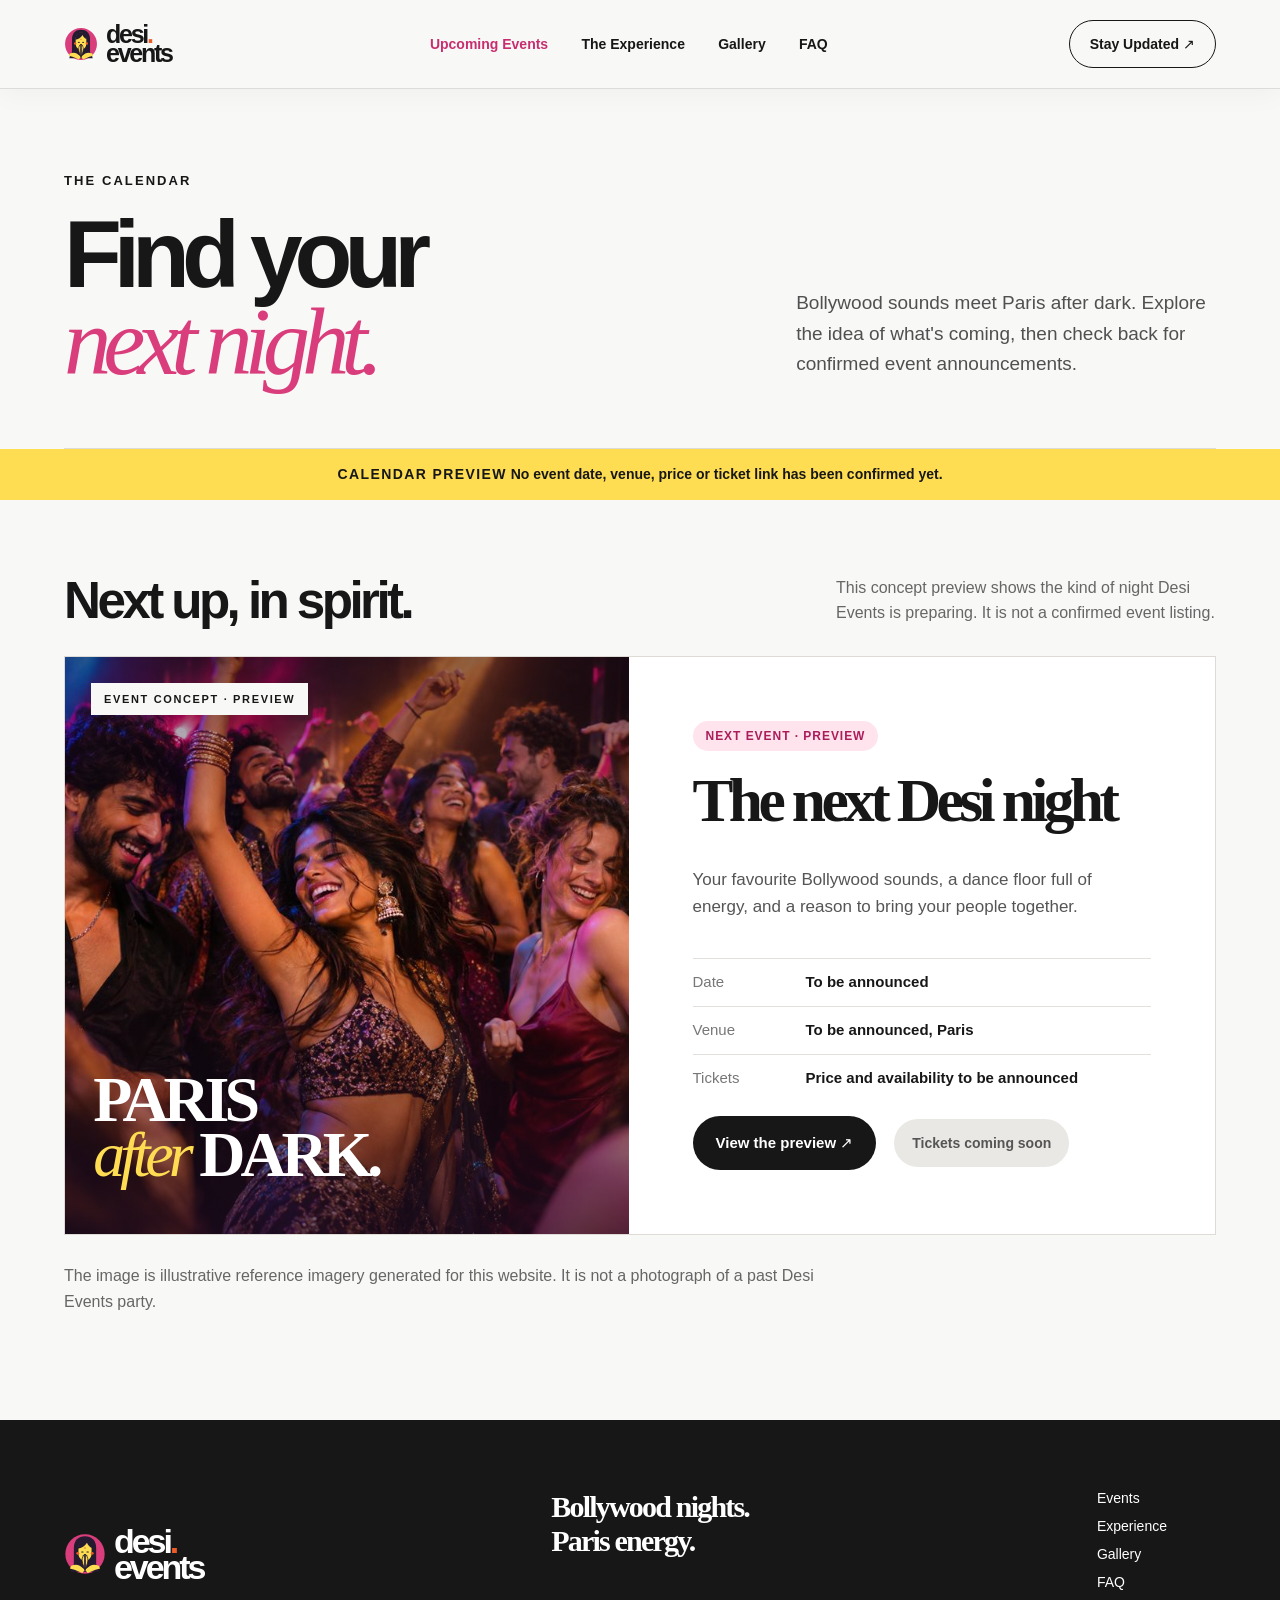
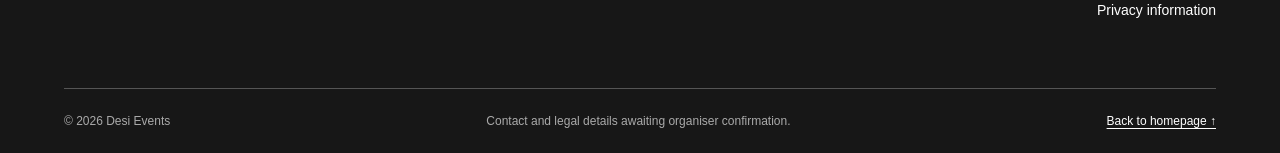
<file: events/index.html>
<!doctype html>
<html lang="en">
<head>
  <meta charset="UTF-8">
  <meta name="viewport" content="width=device-width, initial-scale=1">
  <meta name="description" content="Explore upcoming Desi Events Bollywood party previews in Paris. Confirmed dates and tickets will appear here.">
  <title>Events | Desi Events Paris</title>
  <link rel="icon" type="image/svg+xml" href="../public/images/desi-events-mark.svg">
  <link rel="stylesheet" href="../src/style.css">
  <link rel="stylesheet" href="../src/inner-pages.css">
  <script src="../src/inner-pages.js" defer></script>
</head>
<body class="inner-page">
  <a class="skip" href="#main">Skip to content</a>
  <header class="site-header"><div class="header-inner">
    <a class="logo" href="../"><img class="logo-mark" src="../public/images/desi-events-mark.svg" alt="" width="34" height="34"><span>desi<span class="logo-dot">.</span><br>events</span></a>
    <nav class="desktop-nav" aria-label="Main navigation"><a href="./" aria-current="page">Upcoming Events</a><a href="../#experience">The Experience</a><a href="../#gallery">Gallery</a><a href="../#faq">FAQ</a></nav>
    <a class="header-cta" href="../#updates">Stay Updated ↗</a>
    <button class="menu-toggle" id="menu" type="button" aria-label="Open menu" aria-expanded="false" aria-controls="mobile-nav">☰</button>
  </div><nav class="mobile-nav" id="mobile-nav" aria-label="Mobile navigation" hidden><a href="./" aria-current="page">Upcoming Events</a><a href="../#experience">The Experience</a><a href="../#gallery">Gallery</a><a href="../#faq">FAQ</a><a href="../#updates">Stay Updated</a></nav></header>
  <main id="main">
    <div class="page-shell"><section class="page-intro" aria-labelledby="events-title"><div><span class="eyebrow">The calendar</span><h1 id="events-title">Find your<br><em>next night.</em></h1></div><p>Bollywood sounds meet Paris after dark. Explore the idea of what's coming, then check back for confirmed event announcements.</p></section></div>
    <div class="preview-banner"><div class="page-shell"><strong>CALENDAR PREVIEW</strong> No event date, venue, price or ticket link has been confirmed yet.</div></div>
    <div class="page-shell"><section class="page-section" aria-labelledby="next-heading"><div class="page-section-title"><h2 id="next-heading">Next up, in spirit.</h2><p>This concept preview shows the kind of night Desi Events is preparing. It is not a confirmed event listing.</p></div>
      <article class="editorial-event"><div class="event-visual"><img src="../public/images/nightlife-reference.jpg" alt="Illustrative reference image of friends dancing in a nightclub" width="720" height="900"><span class="poster-label">EVENT CONCEPT · PREVIEW</span><div class="poster-words">PARIS<br><i>after</i> DARK.</div></div><div class="event-copy"><span class="tag">Next event · preview</span><h3>The next Desi night</h3><p>Your favourite Bollywood sounds, a dance floor full of energy, and a reason to bring your people together.</p><dl class="facts"><div><dt>Date</dt><dd>To be announced</dd></div><div><dt>Venue</dt><dd>To be announced, Paris</dd></div><div><dt>Tickets</dt><dd>Price and availability to be announced</dd></div></dl><div class="event-actions"><a class="button button-dark" href="next/">View the preview ↗</a><span class="preview-pill">Tickets coming soon</span></div></div></article>
      <p class="page-note">The image is illustrative reference imagery generated for this website. It is not a photograph of a past Desi Events party.</p>
    </section></div>
  </main>
  <footer class="inner-footer"><div class="footer-top"><a class="logo footer-logo" href="../"><img class="logo-mark" src="../public/images/desi-events-mark.svg" alt="" width="42" height="42"><span>desi<span class="logo-dot">.</span><br>events</span></a><p>Bollywood nights.<br>Paris energy.</p><nav aria-label="Footer navigation"><a href="./">Events</a><a href="../#experience">Experience</a><a href="../#gallery">Gallery</a><a href="../#faq">FAQ</a><a href="../privacy/">Privacy information</a></nav></div><div class="footer-bottom"><span>© 2026 Desi Events</span><span>Contact and legal details awaiting organiser confirmation.</span><a href="../">Back to homepage ↑</a></div></footer>
</body>
</html>
</file>
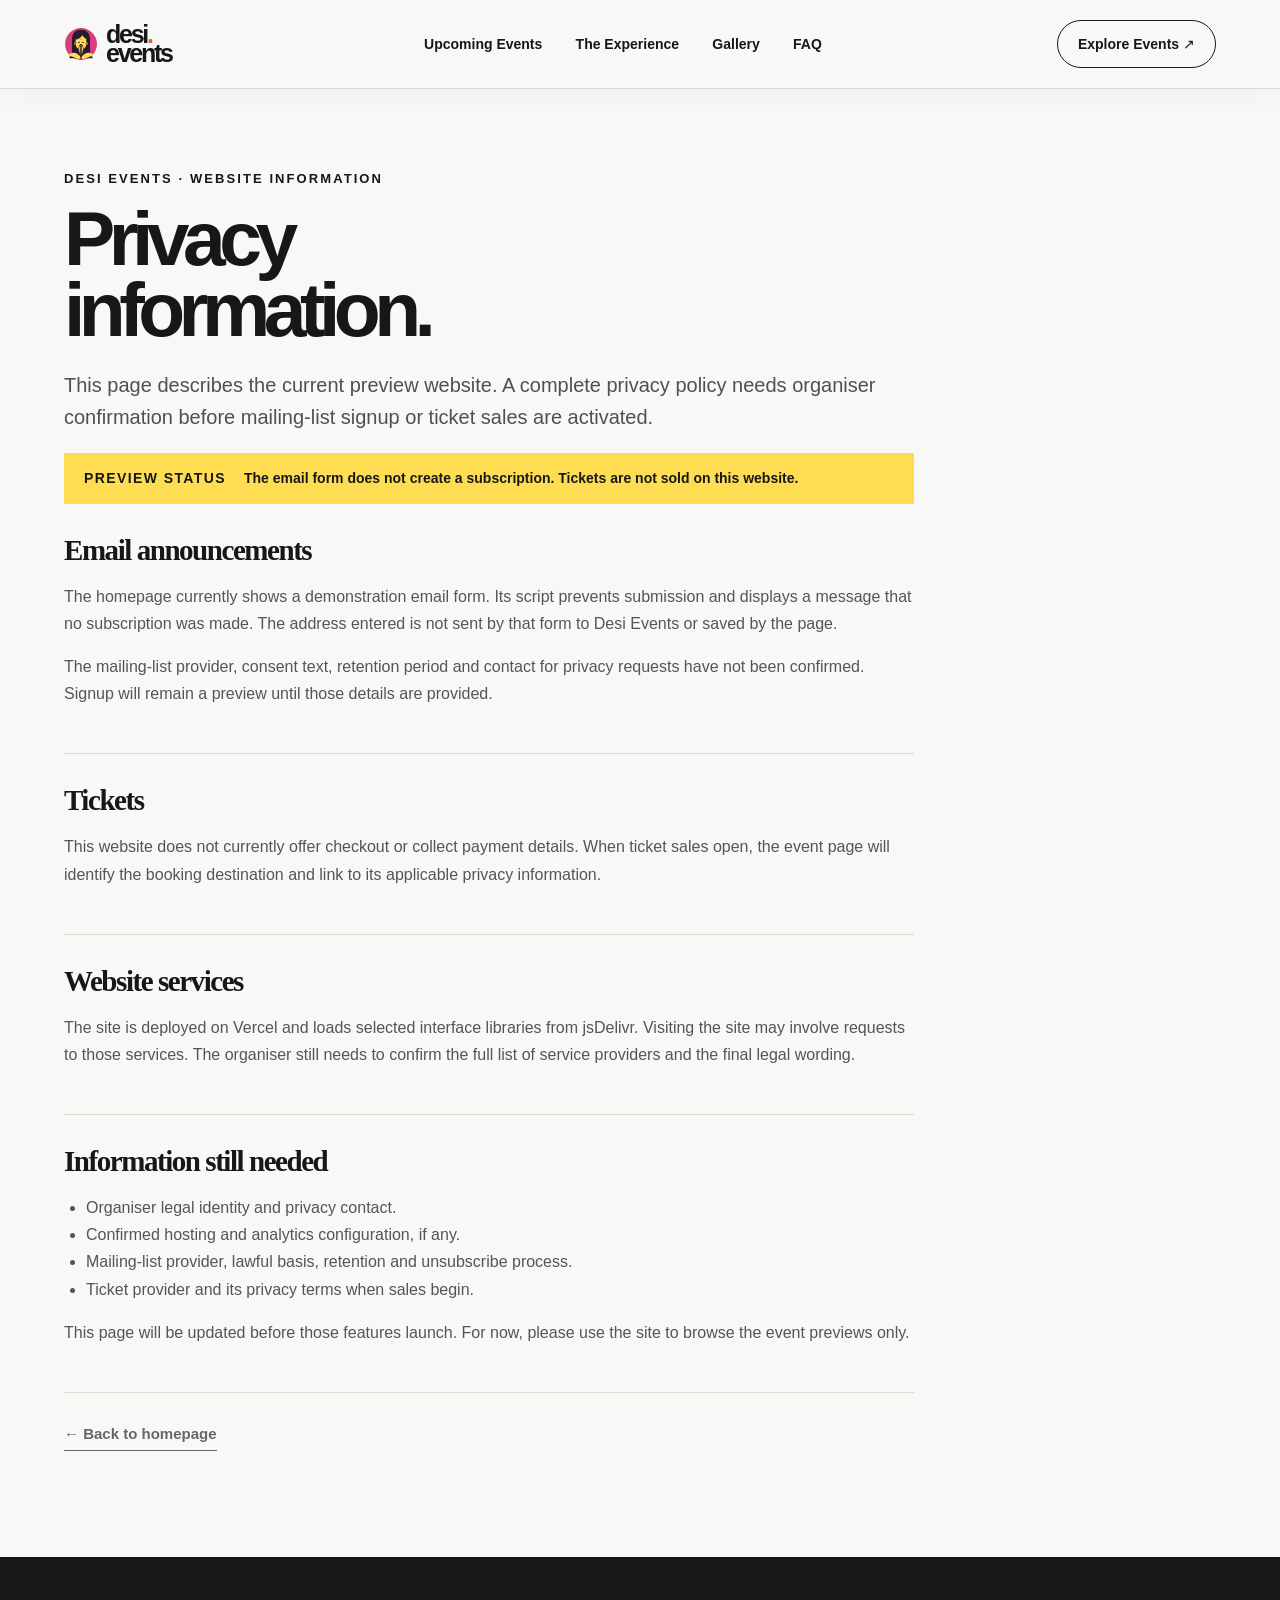
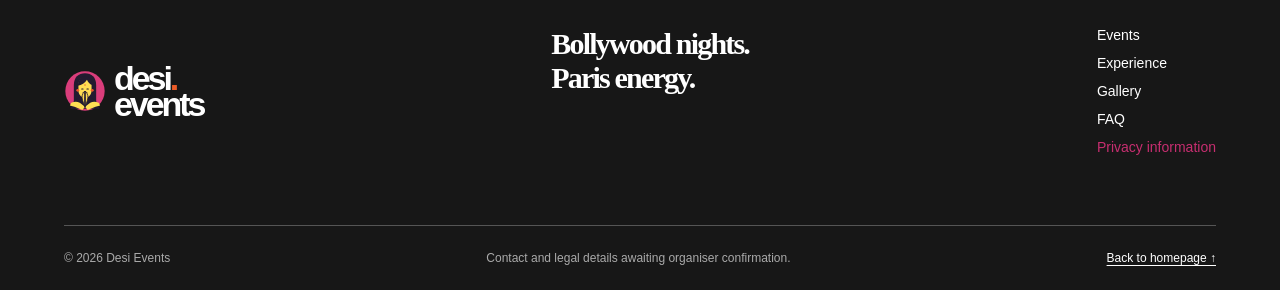
<file: privacy/index.html>
<!doctype html>
<html lang="en">
<head>
  <meta charset="UTF-8">
  <meta name="viewport" content="width=device-width, initial-scale=1">
  <meta name="description" content="Current privacy information for the Desi Events website. The mailing list is not active and organiser details are awaiting confirmation.">
  <title>Privacy Information | Desi Events Paris</title>
  <link rel="icon" type="image/svg+xml" href="../public/images/desi-events-mark.svg">
  <link rel="stylesheet" href="../src/style.css">
  <link rel="stylesheet" href="../src/inner-pages.css">
  <script src="../src/inner-pages.js" defer></script>
</head>
<body class="inner-page">
  <a class="skip" href="#main">Skip to content</a>
  <header class="site-header"><div class="header-inner">
    <a class="logo" href="../"><img class="logo-mark" src="../public/images/desi-events-mark.svg" alt="" width="34" height="34"><span>desi<span class="logo-dot">.</span><br>events</span></a>
    <nav class="desktop-nav" aria-label="Main navigation"><a href="../events/">Upcoming Events</a><a href="../#experience">The Experience</a><a href="../#gallery">Gallery</a><a href="../#faq">FAQ</a></nav>
    <a class="header-cta" href="../events/">Explore Events ↗</a>
    <button class="menu-toggle" id="menu" type="button" aria-label="Open menu" aria-expanded="false" aria-controls="mobile-nav">☰</button>
  </div><nav class="mobile-nav" id="mobile-nav" aria-label="Mobile navigation" hidden><a href="../events/">Upcoming Events</a><a href="../#experience">The Experience</a><a href="../#gallery">Gallery</a><a href="../#faq">FAQ</a></nav></header>
  <main id="main"><div class="page-shell"><article class="privacy-wrap">
    <span class="eyebrow">Desi Events · website information</span><h1 class="privacy-title">Privacy<br>information.</h1>
    <p class="privacy-lede">This page describes the current preview website. A complete privacy policy needs organiser confirmation before mailing-list signup or ticket sales are activated.</p>
    <div class="preview-banner"><strong>PREVIEW STATUS</strong> The email form does not create a subscription. Tickets are not sold on this website.</div>
    <section class="privacy-block"><h2>Email announcements</h2><p>The homepage currently shows a demonstration email form. Its script prevents submission and displays a message that no subscription was made. The address entered is not sent by that form to Desi Events or saved by the page.</p><p>The mailing-list provider, consent text, retention period and contact for privacy requests have not been confirmed. Signup will remain a preview until those details are provided.</p></section>
    <section class="privacy-block"><h2>Tickets</h2><p>This website does not currently offer checkout or collect payment details. When ticket sales open, the event page will identify the booking destination and link to its applicable privacy information.</p></section>
    <section class="privacy-block"><h2>Website services</h2><p>The site is deployed on Vercel and loads selected interface libraries from jsDelivr. Visiting the site may involve requests to those services. The organiser still needs to confirm the full list of service providers and the final legal wording.</p></section>
    <section class="privacy-block"><h2>Information still needed</h2><ul><li>Organiser legal identity and privacy contact.</li><li>Confirmed hosting and analytics configuration, if any.</li><li>Mailing-list provider, lawful basis, retention and unsubscribe process.</li><li>Ticket provider and its privacy terms when sales begin.</li></ul><p>This page will be updated before those features launch. For now, please use the site to browse the event previews only.</p></section>
    <p class="page-note"><a class="text-link" href="../">← Back to homepage</a></p>
  </article></div></main>
  <footer class="inner-footer"><div class="footer-top"><a class="logo footer-logo" href="../"><img class="logo-mark" src="../public/images/desi-events-mark.svg" alt="" width="42" height="42"><span>desi<span class="logo-dot">.</span><br>events</span></a><p>Bollywood nights.<br>Paris energy.</p><nav aria-label="Footer navigation"><a href="../events/">Events</a><a href="../#experience">Experience</a><a href="../#gallery">Gallery</a><a href="../#faq">FAQ</a><a href="./" aria-current="page">Privacy information</a></nav></div><div class="footer-bottom"><span>© 2026 Desi Events</span><span>Contact and legal details awaiting organiser confirmation.</span><a href="../">Back to homepage ↑</a></div></footer>
</body>
</html>
</file>
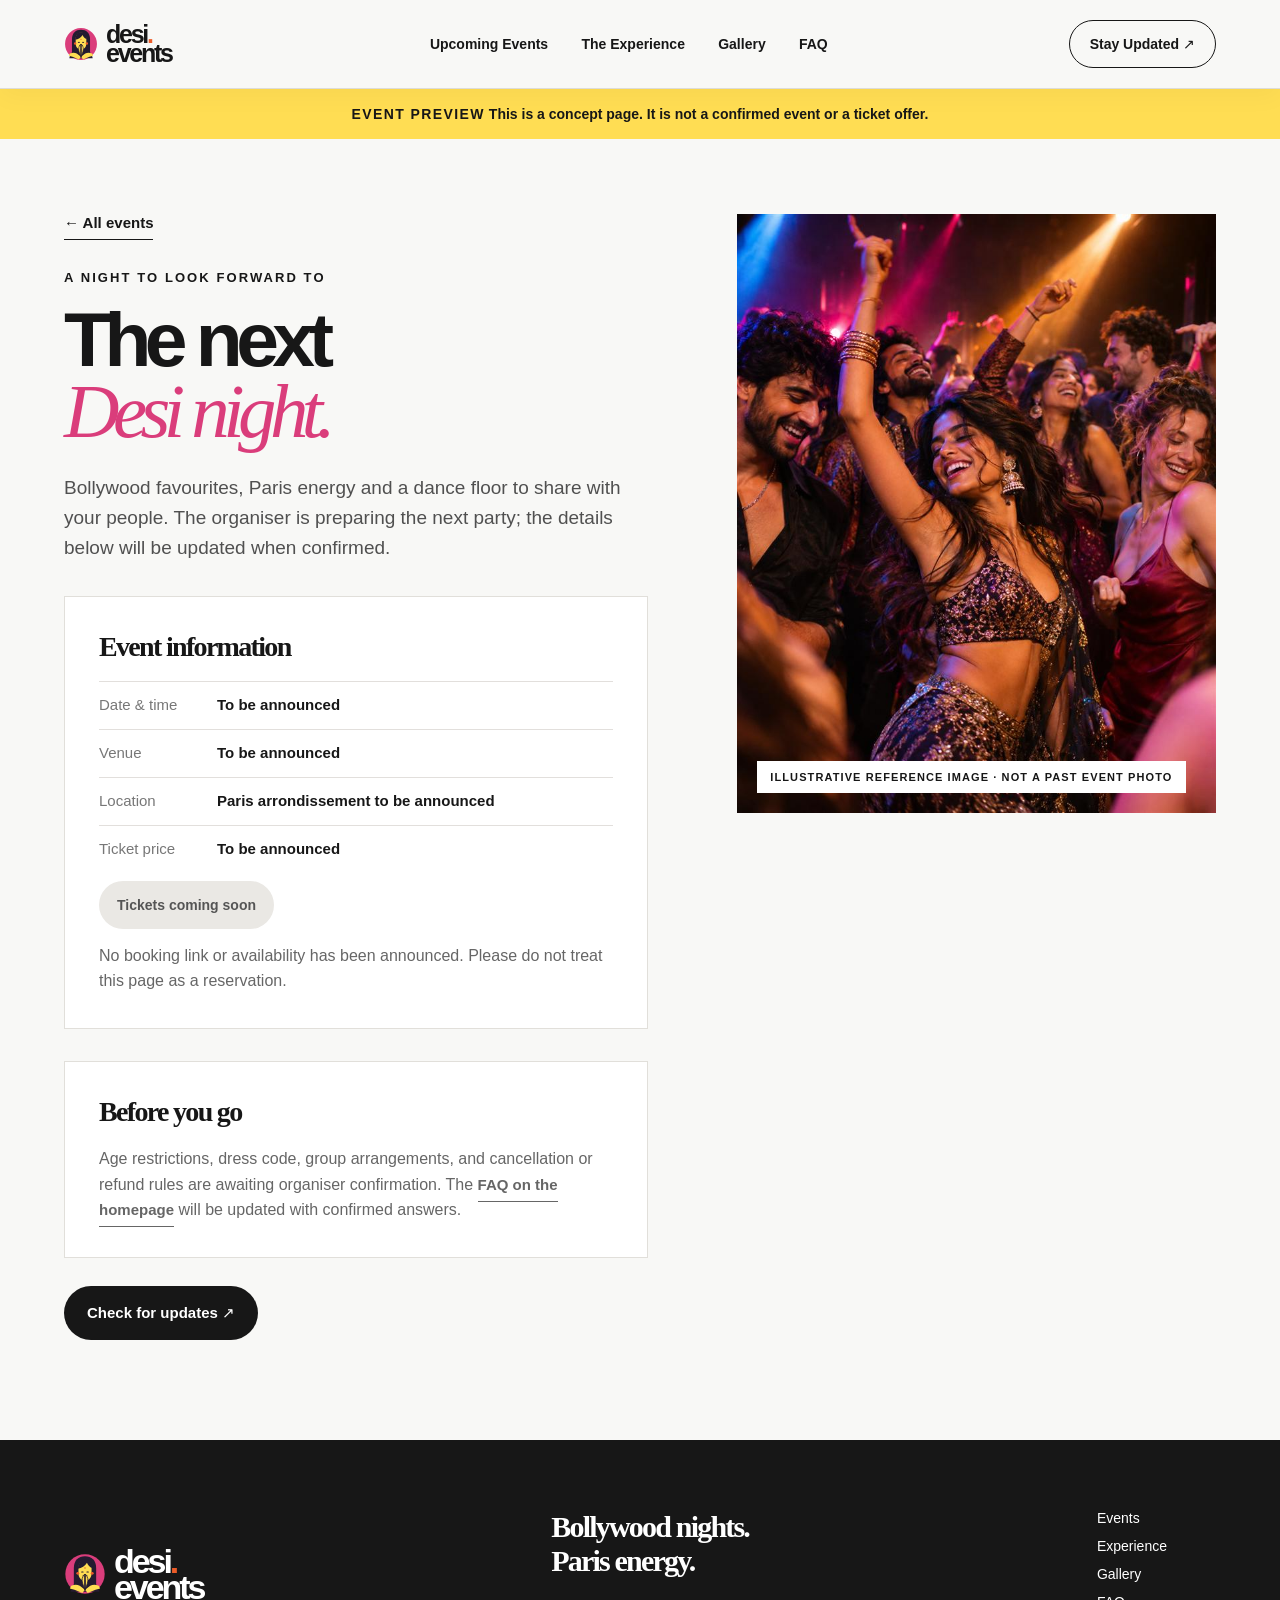
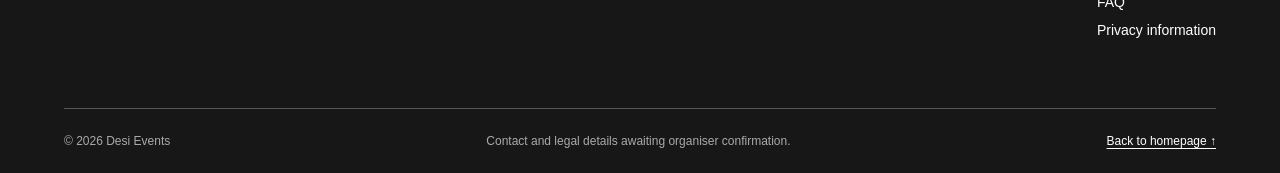
<file: events/next/index.html>
<!doctype html>
<html lang="en">
<head>
  <meta charset="UTF-8">
  <meta name="viewport" content="width=device-width, initial-scale=1">
  <meta name="description" content="Preview the next Desi Events Bollywood night in Paris. Event date, venue and tickets are awaiting confirmation.">
  <title>Next Event Preview | Desi Events Paris</title>
  <link rel="icon" type="image/svg+xml" href="../../public/images/desi-events-mark.svg">
  <link rel="stylesheet" href="../../src/style.css">
  <link rel="stylesheet" href="../../src/inner-pages.css">
  <script src="../../src/inner-pages.js" defer></script>
</head>
<body class="inner-page">
  <a class="skip" href="#main">Skip to content</a>
  <header class="site-header"><div class="header-inner">
    <a class="logo" href="../../"><img class="logo-mark" src="../../public/images/desi-events-mark.svg" alt="" width="34" height="34"><span>desi<span class="logo-dot">.</span><br>events</span></a>
    <nav class="desktop-nav" aria-label="Main navigation"><a href="../">Upcoming Events</a><a href="../../#experience">The Experience</a><a href="../../#gallery">Gallery</a><a href="../../#faq">FAQ</a></nav>
    <a class="header-cta" href="../../#updates">Stay Updated ↗</a>
    <button class="menu-toggle" id="menu" type="button" aria-label="Open menu" aria-expanded="false" aria-controls="mobile-nav">☰</button>
  </div><nav class="mobile-nav" id="mobile-nav" aria-label="Mobile navigation" hidden><a href="../">Upcoming Events</a><a href="../../#experience">The Experience</a><a href="../../#gallery">Gallery</a><a href="../../#faq">FAQ</a><a href="../../#updates">Stay Updated</a></nav></header>
  <main id="main">
    <div class="preview-banner"><div class="page-shell"><strong>EVENT PREVIEW</strong> This is a concept page. It is not a confirmed event or a ticket offer.</div></div>
    <div class="page-shell"><div class="detail-grid"><div>
      <a class="text-link" href="../">← All events</a>
      <div style="margin-top:36px"><span class="eyebrow">A night to look forward to</span><h1 class="detail-title">The next<br><em>Desi night.</em></h1></div>
      <p class="detail-lede">Bollywood favourites, Paris energy and a dance floor to share with your people. The organiser is preparing the next party; the details below will be updated when confirmed.</p>
      <div class="detail-panel"><h2>Event information</h2><dl class="facts"><div><dt>Date &amp; time</dt><dd>To be announced</dd></div><div><dt>Venue</dt><dd>To be announced</dd></div><div><dt>Location</dt><dd>Paris arrondissement to be announced</dd></div><div><dt>Ticket price</dt><dd>To be announced</dd></div></dl><span class="preview-pill">Tickets coming soon</span><p>No booking link or availability has been announced. Please do not treat this page as a reservation.</p></div>
      <div class="detail-panel"><h2>Before you go</h2><p>Age restrictions, dress code, group arrangements, and cancellation or refund rules are awaiting organiser confirmation. The <a class="text-link" href="../../#faq">FAQ on the homepage</a> will be updated with confirmed answers.</p></div>
      <p class="page-note"><a class="button button-dark" href="../../#updates">Check for updates ↗</a></p>
    </div><div class="detail-image"><img src="../../public/images/nightlife-reference.jpg" alt="Illustrative reference image of friends dancing under nightclub lights" width="720" height="900"><span>ILLUSTRATIVE REFERENCE IMAGE · NOT A PAST EVENT PHOTO</span></div></div></div>
  </main>
  <footer class="inner-footer"><div class="footer-top"><a class="logo footer-logo" href="../../"><img class="logo-mark" src="../../public/images/desi-events-mark.svg" alt="" width="42" height="42"><span>desi<span class="logo-dot">.</span><br>events</span></a><p>Bollywood nights.<br>Paris energy.</p><nav aria-label="Footer navigation"><a href="../">Events</a><a href="../../#experience">Experience</a><a href="../../#gallery">Gallery</a><a href="../../#faq">FAQ</a><a href="../../privacy/">Privacy information</a></nav></div><div class="footer-bottom"><span>© 2026 Desi Events</span><span>Contact and legal details awaiting organiser confirmation.</span><a href="../../">Back to homepage ↑</a></div></footer>
</body>
</html>
</file>
<file: src/style.css>
:root{font-family:'DM Sans',sans-serif;color:#171717;background:#f8f8f6;font-synthesis:none;scroll-behavior:smooth}*{box-sizing:border-box}body{margin:0;min-width:320px}button,input{font:inherit}button,a{-webkit-tap-highlight-color:transparent}a{color:inherit;text-decoration:none}button{cursor:pointer}img{display:block;max-width:100%}:focus-visible{outline:3px solid #e24b93;outline-offset:4px}.skip{position:absolute;z-index:100;top:-100px;left:16px;background:white;padding:12px}.skip:focus{top:12px}.site-header{position:relative;z-index:20;background:#f8f8f6;border-bottom:1px solid #dddcd8}.header-inner{max-width:1440px;margin:auto;min-height:88px;padding:0 5vw;display:flex;align-items:center;gap:4vw}.logo{display:inline-flex;align-items:center;gap:8px;font-family:'Space Grotesk',sans-serif;font-size:25px;font-weight:700;line-height:.78;letter-spacing:-.09em;min-width:125px}.logo-mark{font-size:30px;line-height:1;color:#ec5c28;letter-spacing:0;align-self:flex-start}.logo-dot{color:#ec5c28}.desktop-nav{display:flex;align-items:center;gap:clamp(18px,2.6vw,42px);margin:auto;font-size:14px;font-weight:700}.desktop-nav a:hover,.footer-top nav a:hover{color:#d53b74}.header-cta{display:flex;align-items:center;gap:12px;border:1.5px solid #171717;border-radius:100px;padding:13px 20px;font-size:14px;font-weight:700;white-space:nowrap;min-height:48px}.header-cta:hover{background:#171717;color:white}.menu-toggle{display:none;border:0;background:transparent;width:48px;height:48px;align-items:center;justify-content:center}.mobile-nav{display:none}.hero{max-width:1440px;margin:auto;min-height:710px;display:grid;grid-template-columns:54% 46%;overflow:hidden}.hero-copy{padding:clamp(60px,8vw,120px) 2vw 42px 5vw;display:flex;flex-direction:column}.hero-kicker,.eyebrow{font-size:13px;font-weight:700;letter-spacing:.16em;text-transform:uppercase}.hero-kicker{display:flex;align-items:center;gap:10px}.pulse{width:9px;height:9px;border-radius:50%;background:#ed5c2a;box-shadow:0 0 0 5px #f9d9cb}.hero h1,.section h2,.experience h2,.signup h2{font-family:'Space Grotesk',sans-serif;letter-spacing:-.085em;line-height:.94;margin:30px 0 24px;font-weight:700}.hero h1{font-size:clamp(62px,7vw,118px);white-space:nowrap}.hero h1 span{color:#da3d7b}.hero-copy>p{font-size:20px;line-height:1.55;max-width:500px;margin:0;color:#464646}.hero-actions{display:flex;align-items:center;gap:26px;flex-wrap:wrap;margin-top:34px}.button{display:inline-flex;align-items:center;justify-content:center;gap:12px;min-height:54px;padding:15px 23px;border-radius:100px;font-weight:700;font-size:15px}.button-dark{background:#171717;color:white}.button-dark:hover{background:#d53b74}.text-link{font-size:15px;font-weight:700;border-bottom:1px solid;padding:8px 0}.text-link span{margin-left:5px}.hero-foot{display:flex;gap:20px;margin-top:auto;padding-top:50px;color:#777;font-size:12px;text-transform:uppercase;letter-spacing:.15em}.hero-foot span+span:before{content:'✦';color:#ec5c28;margin-right:20px}.hero-art{position:relative;min-height:700px;background:#f1c6dc;display:flex;align-items:center;justify-content:center;isolation:isolate}.hero-art:before{content:'';position:absolute;inset:0;background:radial-gradient(circle at 80% 17%,#f97a3d 0 10%,transparent 40%),radial-gradient(circle at 10% 80%,#8436a8,transparent 50%);opacity:.8}.art-orbit{position:absolute;border:1px solid rgba(255,255,255,.65);border-radius:50%;transform:rotate(-18deg)}.orbit-one{width:140%;height:65%}.orbit-two{width:110%;height:92%;transform:rotate(35deg)}.poster{position:relative;width:min(64%,380px);aspect-ratio:3/4.2;overflow:hidden;transform:rotate(5deg);box-shadow:16px 22px 0 #d63878,0 30px 70px #671d5870;background:#241127}.poster img{width:100%;height:100%;object-fit:cover}.poster-shade{position:absolute;inset:0;background:linear-gradient(180deg,#1708138a,transparent 35%,#1d071cad 74%,#150515e5)}.poster-top,.poster-bottom,.poster-type{position:absolute;color:white;left:8%}.poster-top{top:5%;font-size:11px;letter-spacing:.18em;font-weight:700}.poster-bottom{bottom:5%;font-size:9px;letter-spacing:.13em}.poster-type{bottom:17%;font-family:'Space Grotesk',sans-serif;font-size:clamp(32px,4vw,68px);line-height:.83;letter-spacing:-.085em;font-weight:700}.poster-type i{font-family:Georgia,serif;color:#ffbe60;font-size:.45em;letter-spacing:-.05em;font-weight:400}.art-sticker{position:absolute;right:7%;bottom:12%;width:130px;height:130px;border-radius:50%;background:#ffe35e;display:flex;align-items:center;justify-content:center;flex-direction:column;text-align:center;font-family:'Space Grotesk';font-weight:700;font-size:17px;line-height:1;transform:rotate(-15deg);box-shadow:0 12px 28px #762a6040}.art-sticker svg{margin-top:4px}.image-disclaimer{position:absolute;bottom:20px;left:30px;font-size:11px;color:#39202f;background:#f8f8f6c9;padding:4px 8px}.marquee{overflow:hidden;background:#171717;color:#fff;padding:15px 0;font-family:'Space Grotesk';font-weight:700;font-size:14px;letter-spacing:.15em;white-space:nowrap}.marquee div{width:max-content;animation:marquee 30s linear infinite}.marquee span{color:#ffbd48;margin:0 35px}@keyframes marquee{to{transform:translateX(-50%)}}.section{max-width:1440px;margin:auto;padding:110px 5vw}.section-head{display:flex;justify-content:space-between;align-items:end;gap:40px;margin-bottom:48px}.section h2,.experience h2,.signup h2{font-size:clamp(54px,6vw,90px)}.section-head p{font-size:17px;line-height:1.65;color:#555;max-width:360px;margin:0 0 6px}.featured{display:grid;grid-template-columns:46% 54%;min-height:560px;background:#fff;border:1px solid #e3e0dc}.featured-image{position:relative;overflow:hidden;min-height:450px}.featured-image img{width:100%;height:100%;object-fit:cover;position:absolute;inset:0}.featured-image:after{content:'';position:absolute;inset:0;background:linear-gradient(transparent 60%,#190d29a0)}.featured-image>span,.event-card-image>span{position:absolute;z-index:2;top:22px;left:22px;padding:9px 12px;background:#f8f8f6;font-size:11px;font-weight:700;letter-spacing:.12em}.featured-info{padding:clamp(35px,5vw,80px);display:flex;flex-direction:column;align-items:start}.tag{background:#ffe4ed;color:#aa1d5a;padding:8px 13px;border-radius:30px;font-size:12px;font-weight:700;text-transform:uppercase;letter-spacing:.08em}.featured h3{font-family:'Space Grotesk';font-size:clamp(38px,4vw,64px);letter-spacing:-.07em;line-height:1;margin:24px 0 15px}.featured-intro{font-size:17px;color:#555;line-height:1.55;max-width:440px}.detail-list{display:grid;gap:18px;margin:28px 0}.detail-list>div{display:flex;align-items:start;gap:14px;font-weight:700}.detail-list svg{width:21px;color:#d53b74}.detail-list small{display:block;margin-top:4px;font-size:14px;font-weight:400;color:#777}.euro{width:21px;font-size:22px;color:#d53b74;line-height:1}.booking-row{display:flex;gap:14px;align-items:center;flex-wrap:wrap;margin-top:auto}.booking-row>span:last-child{font-size:13px;color:#777}.coming{display:inline-flex;align-items:center;justify-content:center;min-height:46px;border-radius:30px;background:#e9e8e5;color:#555;padding:11px 18px;font-size:14px;font-weight:700}.upcoming-heading{display:flex;align-items:end;justify-content:space-between;gap:20px;margin:75px 0 24px}.upcoming-heading h3{font:700 35px 'Space Grotesk';letter-spacing:-.06em;margin:0}.upcoming-heading p{color:#666;margin:0}.event-grid{display:grid;grid-template-columns:repeat(2,1fr);gap:22px}.event-card{display:grid;grid-template-columns:42% 58%;background:#fff;border:1px solid #e3e0dc;min-height:300px}.event-card-image{position:relative;overflow:hidden}.event-card-image img{width:100%;height:100%;object-fit:cover;position:absolute;inset:0}.event-card-1 .event-card-image img{object-position:70%;filter:hue-rotate(22deg)}.event-card-content{padding:27px;display:flex;flex-direction:column;align-items:start}.event-type{font-size:11px;letter-spacing:.12em;text-transform:uppercase;color:#c72e70;font-weight:700}.event-card h4{font:700 28px 'Space Grotesk';letter-spacing:-.06em;margin:10px 0 18px}.event-card p{display:flex;gap:9px;align-items:center;margin:0 0 9px;font-size:14px;color:#555}.event-card p svg{color:#d53b74;flex:none}.event-card .coming{margin-top:auto}.experience{position:relative;overflow:hidden;background:#241b30;color:white;padding:110px 5vw 85px}.experience-inner{max-width:1296px;margin:auto;display:grid;grid-template-columns:1fr 1fr;gap:12vw;position:relative;z-index:1}.experience h2{margin-bottom:25px}.experience h2 em{font-family:Georgia,serif;font-weight:400;color:#ffb861}.experience-title>p{font-size:18px;line-height:1.65;max-width:460px;color:#d5ccda}.experience-list{padding-top:35px}.experience-list>div{display:flex;align-items:start;gap:22px;padding:28px 0;border-bottom:1px solid #75687c}.experience-list svg{width:30px;height:30px;color:#ffb861;flex:none}.experience-list span{display:grid;gap:8px;color:#d5ccda;line-height:1.5}.experience-list strong{font:700 23px 'Space Grotesk';color:white;letter-spacing:-.04em}.experience-word{font:700 clamp(90px,16vw,250px) 'Space Grotesk';letter-spacing:-.09em;white-space:nowrap;color:#ffffff0b;line-height:1;margin:60px 0 -140px -15px}.gallery-grid{display:grid;grid-template-columns:1.1fr .8fr 1fr;gap:16px;height:520px}.gallery-item{border:0;padding:0;position:relative;overflow:hidden;background:#ddd}.gallery-item img{width:100%;height:100%;object-fit:cover;transition:transform .3s}.gallery-item-1 img{object-position:80%;filter:hue-rotate(25deg)}.gallery-item-2 img{object-position:30%;filter:saturate(.8) hue-rotate(-25deg)}.gallery-item:hover img{transform:scale(1.04)}.gallery-item span{position:absolute;left:16px;bottom:16px;display:flex;align-items:center;gap:8px;background:#f8f8f6;padding:10px 12px;font-size:11px;font-weight:700;letter-spacing:.08em}.gallery-caption{font-size:13px;color:#777;margin-top:16px}.faq-section{display:grid;grid-template-columns:.9fr 1.1fr;gap:9vw;border-top:1px solid #dedbd7}.faq-title p{font-size:17px;line-height:1.6;color:#666;max-width:360px}.faq-list{border-top:1px solid #bbb}.faq-item{border-bottom:1px solid #bbb}.faq-item button{width:100%;display:flex;justify-content:space-between;align-items:center;gap:18px;text-align:left;border:0;background:none;padding:23px 0;min-height:66px;font-weight:700;font-size:17px}.faq-item svg{flex:none;color:#d53b74}.faq-answer{overflow:hidden}.faq-answer p{font-size:15px;line-height:1.6;color:#555;margin:0;padding:0 35px 24px 0}.signup{background:#ffdd53;padding:85px 5vw}.signup-inner{max-width:1296px;margin:auto;display:grid;grid-template-columns:1fr 1fr;align-items:center;gap:9vw}.signup h2{font-size:clamp(45px,5vw,78px)}.signup-inner>div>p{font-size:17px;line-height:1.6;max-width:490px}.signup form{background:#fff;padding:35px;box-shadow:10px 10px 0 #191919}.signup label{display:block;font-size:14px;font-weight:700;margin-bottom:12px}.signup-field{display:flex;border:1px solid #aaa;min-height:56px}.signup input{border:0;padding:0 15px;min-width:0;flex:1;outline:none}.signup input:focus-visible{outline:3px solid #e24b93;outline-offset:-3px}.signup button{border:0;background:#171717;color:white;display:flex;align-items:center;gap:8px;padding:0 15px;font-size:14px;font-weight:700}.signup-consent,.signup-status{font-size:12px;line-height:1.5;color:#666}.signup-status{color:#9d2352;font-weight:700}footer{background:#171717;color:white;padding:70px 5vw 25px}.footer-top,.footer-bottom{max-width:1296px;margin:auto;display:flex;justify-content:space-between;gap:30px}.footer-logo{font-size:34px}.footer-top p{font:700 30px 'Space Grotesk';letter-spacing:-.06em;margin:0}.footer-top nav{display:grid;gap:12px;font-size:14px}.footer-bottom{border-top:1px solid #555;margin-top:70px;padding-top:25px;color:#aaa;font-size:12px;align-items:center}.footer-bottom a{color:white}.lightbox{position:fixed;inset:0;z-index:100;background:#0c0710ee;display:flex;align-items:center;justify-content:center;padding:70px 24px 24px}.lightbox-close{position:absolute;right:25px;top:20px;width:48px;height:48px;border:1px solid #fff;border-radius:50%;background:transparent;color:white;display:grid;place-items:center}.lightbox figure{margin:0;text-align:center;max-height:100%;display:flex;flex-direction:column;align-items:center;gap:10px}.lightbox img{max-height:calc(100vh - 150px);width:auto;object-fit:contain}.lightbox figcaption{color:white;font-size:13px}
@media(max-width:1000px){.desktop-nav,.header-cta{display:none}.header-inner{justify-content:space-between}.menu-toggle{display:flex}.mobile-nav{display:flex;flex-direction:column;padding:10px 5vw 25px;gap:0;overflow:hidden;background:#f8f8f6}.mobile-nav a{padding:14px 0;border-top:1px solid #ddd;font-size:18px;font-weight:700}.hero{grid-template-columns:1fr 1fr}.hero-copy{padding-top:75px}.hero h1{font-size:clamp(55px,7vw,76px)}.hero-art{min-height:600px}.poster{width:70%}.art-sticker{width:105px;height:105px;font-size:14px}.event-card{display:block}.event-card-image{height:230px}.experience-inner{gap:6vw}}
@media(max-width:700px){.header-inner{min-height:72px;padding:0 20px}.logo{font-size:23px}.hero{display:flex;flex-direction:column}.hero-copy{padding:58px 20px 35px}.hero h1{font-size:clamp(49px,11.6vw,78px);margin:28px 0 22px}.hero-copy>p{font-size:17px;max-width:460px}.hero-actions{gap:17px;margin-top:28px}.button{font-size:14px}.hero-foot{padding-top:32px}.hero-art{min-height:520px}.poster{width:58%;max-width:320px}.poster-type{font-size:clamp(36px,9vw,56px)}.art-sticker{right:7%;bottom:11%}.section{padding:75px 20px}.section-head{display:block;margin-bottom:30px}.section h2,.experience h2{font-size:clamp(51px,11vw,70px)}.section-head p{margin-top:18px}.featured{display:block}.featured-image{min-height:400px}.featured-info{padding:30px 25px 35px}.featured h3{font-size:46px}.booking-row{margin-top:15px}.upcoming-heading{display:block;margin:60px 0 22px}.upcoming-heading p{margin-top:8px}.event-grid{grid-template-columns:1fr}.event-card{display:grid;grid-template-columns:39% 61%;min-height:250px}.event-card-image{height:auto}.event-card-content{padding:19px}.event-card h4{font-size:24px}.experience{padding:80px 20px 50px}.experience-inner{grid-template-columns:1fr}.experience-list{padding-top:0}.experience-word{margin-bottom:-75px}.gallery-grid{height:auto;grid-template-columns:1fr 1fr;grid-template-rows:300px 220px}.gallery-item-0{grid-column:1/-1}.gallery-head p{max-width:500px}.faq-section{grid-template-columns:1fr;gap:30px}.signup{padding:75px 20px}.signup-inner{grid-template-columns:1fr;gap:30px}.signup h2{font-size:clamp(47px,10vw,68px)}footer{padding:55px 20px 24px}.footer-top{flex-wrap:wrap}.footer-top nav{width:100%;grid-template-columns:1fr 1fr;margin-top:30px}.footer-bottom{flex-wrap:wrap;margin-top:50px}.footer-bottom span:nth-child(2){width:100%;order:3}}
@media(max-width:390px){.hero h1{font-size:48px}.hero-art{min-height:440px}.poster{width:63%}.art-sticker{width:82px;height:82px;font-size:11px}.image-disclaimer{font-size:9px;left:10px}.event-card{grid-template-columns:35% 65%}.event-card h4{font-size:21px}.event-card-content{padding:14px}.event-card p{font-size:12px}.event-card .coming{font-size:12px;padding:8px 12px;min-height:38px}.signup form{padding:22px}.signup-field{display:block;border:0}.signup input{border:1px solid #aaa;width:100%;height:52px}.signup button{height:50px;width:100%;justify-content:center;margin-top:8px}}
@media(prefers-reduced-motion:reduce){:root{scroll-behavior:auto}.marquee div{animation:none}.gallery-item img{transition:none}}
[hidden]{display:none!important}
/* Editorial image and dialog refinements */
.event-card-1 .event-card-image img,.gallery-item-1 img,.gallery-item-2 img{filter:none}
.gallery-item-0 img{object-position:center 38%}
.gallery-item-1 img{object-position:center}
.gallery-item-2 img{object-position:center 25%}
.gallery-item:focus-visible span{background:#ffdd53}
.lightbox-prev,.lightbox-next{position:absolute;z-index:2;top:50%;transform:translateY(-50%);display:grid;place-items:center;width:48px;height:48px;border:1px solid #fff;border-radius:50%;background:#fff;color:#171717;font-size:36px;line-height:1}
.lightbox-prev{left:20px}.lightbox-next{right:20px}
.lightbox-prev:hover,.lightbox-next:hover{background:#ffdd53;border-color:#ffdd53}
.lightbox figure{max-width:min(78vw,1000px)}
.lightbox img{max-width:100%;max-height:calc(100vh - 130px)}
@media(max-width:700px){.lightbox{padding:70px 18px 85px}.lightbox figure{max-width:100%}.lightbox img{max-height:calc(100vh - 180px)}.lightbox-prev,.lightbox-next{top:auto;bottom:17px;transform:none}.lightbox-prev{left:calc(50% - 58px)}.lightbox-next{right:calc(50% - 58px)}}
@media(prefers-reduced-motion:reduce){.gallery-item img{transition:none}}
/* Hero text mask and restrained atmospheric motion */
.hero h1 .hero-line-wrap{display:block;overflow:hidden;color:inherit}
.hero h1 .hero-line{display:block;color:inherit;will-change:transform}
.hero h1 .hero-line.accent{color:#da3d7b}
.orbit-one{animation:orbitGlow 7s ease-in-out infinite alternate}
.orbit-two{animation:orbitGlow 9s ease-in-out 1.5s infinite alternate-reverse}
@keyframes orbitGlow{from{opacity:.35}to{opacity:.85}}
.button-dark,.header-cta{transition:background-color .18s ease,color .18s ease,transform .18s ease}
.button-dark:hover,.header-cta:hover{transform:translateY(-2px)}
.button-dark:active,.header-cta:active{transform:translateY(0)}
@media(prefers-reduced-motion:reduce){.orbit-one,.orbit-two{animation:none}.button-dark,.header-cta{transition:none}}
.logo-mark{width:34px;height:34px;flex:none;object-fit:contain;align-self:center}
.footer-logo .logo-mark{width:42px;height:42px}

/* A small animated halo frames the static namaste mark. */
.brand-medallion{position:absolute;z-index:3;top:8%;left:5%;width:110px;height:110px;display:grid;place-items:center;filter:drop-shadow(0 10px 18px #58204355)}
.brand-medallion canvas{position:absolute;inset:0;width:100%;height:100%;pointer-events:none}
.brand-medallion img{position:relative;width:58px;height:58px;border:3px solid #fff;border-radius:50%;background:#da3d7b}
.event-controls{display:flex;align-items:center;justify-content:flex-end;gap:12px;margin:-12px 0 16px}
.event-controls button{width:48px;height:48px;border:1px solid #171717;border-radius:50%;background:#fff;font-size:28px;line-height:1}
.event-controls button:hover:not(:disabled){background:#171717;color:#fff}
.event-controls button:disabled{opacity:.35;cursor:default}
.events-count{min-width:46px;text-align:center;font-size:12px;font-weight:700;letter-spacing:.1em}
.embla{overflow:hidden}
.embla .event-grid{display:flex;gap:22px;touch-action:pan-y pinch-zoom}
.embla .event-card{flex:0 0 calc(50% - 11px);min-width:0}
.gallery-item{display:block;cursor:zoom-in}
.pswp-reference-caption{position:absolute;bottom:15px;left:50%;transform:translateX(-50%);width:max-content;max-width:calc(100vw - 30px);padding:9px 14px;border-radius:30px;background:#fff;color:#171717;font:600 12px 'DM Sans',sans-serif;text-align:center;pointer-events:none}
@media(max-width:700px){.brand-medallion{top:5%;left:5%;width:88px;height:88px}.brand-medallion img{width:48px;height:48px}.embla .event-card{flex-basis:min(86%,370px)}.event-controls{margin:4px 0 16px}}
@media(max-width:390px){.embla .event-card{display:block;flex-basis:86%;min-height:0}.embla .event-card-image{height:185px}.embla .event-card-content{min-height:190px;padding:18px}.embla .event-card p{font-size:14px}.embla .event-card .coming{min-height:44px}}
@media(prefers-reduced-motion:reduce){.brand-medallion canvas{display:none}}

/* Three.js is an optional atmospheric layer behind the real poster and controls. */
.hero-webgl{position:absolute;inset:0;width:100%;height:100%;display:block;pointer-events:none;opacity:0;transition:opacity .7s ease}
.hero-art.has-webgl .hero-webgl{opacity:1}
.hero-art.has-webgl .art-orbit{opacity:0;animation:none}
.hero-art .poster,.hero-art .art-sticker,.hero-art .brand-medallion,.hero-art .image-disclaimer{z-index:2}
@media(prefers-reduced-motion:reduce){.hero-webgl{display:none;transition:none}}
.signup-consent a,.footer-bottom span a{text-decoration:underline;text-underline-offset:3px}
</file>
<file: src/inner-pages.css>
.inner-page{background:#f8f8f6;color:#171717}
.inner-page .site-header{position:sticky;top:0;box-shadow:0 8px 24px #17171708}
.inner-page .mobile-nav[hidden]{display:none}
.page-shell{max-width:1440px;margin:auto;padding:0 5vw}
.page-intro{padding:82px 0 62px;display:grid;grid-template-columns:1.2fr .8fr;align-items:end;gap:8vw;border-bottom:1px solid #dedbd7}
.page-intro h1,.detail-title,.privacy-title{font:700 clamp(58px,7.4vw,112px)/.92 'Space Grotesk',sans-serif;letter-spacing:-.085em;margin:22px 0 0}
.page-intro h1 em,.detail-title em{font-family:Georgia,serif;font-weight:400;color:#da3d7b}
.page-intro p{font-size:19px;line-height:1.6;color:#505050;max-width:460px;margin:0 0 7px}
.preview-banner{display:flex;gap:18px;align-items:center;background:#ffdd53;padding:15px 20px;font-size:14px;font-weight:700;line-height:1.45}
.preview-banner strong{white-space:nowrap;letter-spacing:.1em}
.page-section{padding:75px 0 105px}
.page-section-title{display:flex;justify-content:space-between;align-items:end;gap:25px;margin-bottom:30px}
.page-section-title h2{font:700 clamp(36px,4vw,60px)/1 'Space Grotesk',sans-serif;letter-spacing:-.07em;margin:0}
.page-section-title p{max-width:380px;color:#666;line-height:1.55;margin:0}
.editorial-event{display:grid;grid-template-columns:49% 51%;min-height:520px;background:#fff;border:1px solid #dedbd7}
.editorial-event .event-visual{position:relative;min-height:450px;background:#26132a;overflow:hidden}
.event-visual img{width:100%;height:100%;object-fit:cover;position:absolute;inset:0}
.event-visual:after{content:'';position:absolute;inset:0;background:linear-gradient(180deg,#200d2380,transparent 45%,#200d23b0)}
.event-visual .poster-label{position:absolute;z-index:2;top:26px;left:26px;background:#f8f8f6;padding:10px 13px;font-size:11px;font-weight:700;letter-spacing:.15em}
.event-visual .poster-words{position:absolute;z-index:2;left:5%;bottom:9%;color:white;font:700 clamp(45px,5vw,85px)/.86 'Space Grotesk';letter-spacing:-.08em}
.event-visual .poster-words i{font-family:Georgia,serif;font-weight:400;color:#ffdd53}
.event-copy{padding:clamp(30px,5vw,72px);display:flex;flex-direction:column;align-items:start}
.event-copy h3{font:700 clamp(40px,4.8vw,70px)/.95 'Space Grotesk';letter-spacing:-.075em;margin:20px 0}
.event-copy>p{color:#555;font-size:17px;line-height:1.6;max-width:470px}
.facts{display:grid;gap:16px;margin:20px 0 30px;width:100%}
.facts>div{display:grid;grid-template-columns:95px 1fr;gap:18px;padding-top:14px;border-top:1px solid #e2dfdc;font-size:15px}
.facts dt{color:#777}.facts dd{margin:0;font-weight:700}
.event-actions{display:flex;align-items:center;flex-wrap:wrap;gap:18px;margin-top:auto}
.preview-pill{display:inline-flex;align-items:center;justify-content:center;min-height:48px;padding:10px 18px;background:#eae8e4;border-radius:50px;font-size:14px;font-weight:700;color:#555}
.page-note{max-width:760px;color:#666;line-height:1.65;margin:28px 0 0}
.detail-grid{display:grid;grid-template-columns:1fr .82fr;gap:7vw;padding:75px 0 100px}
.detail-title{font-size:clamp(58px,6vw,95px);margin:18px 0 25px}
.detail-lede{font-size:19px;line-height:1.6;max-width:620px;color:#505050}
.detail-image{position:relative;aspect-ratio:4/5;max-height:650px;overflow:hidden;background:#241b30}
.detail-image img{width:100%;height:100%;object-fit:cover}
.detail-image span{position:absolute;left:20px;bottom:20px;background:#fff;padding:10px 13px;font-size:11px;font-weight:700;letter-spacing:.1em}
.detail-panel{background:#fff;border:1px solid #e1dfda;padding:34px;margin-top:32px}
.detail-panel h2{font:700 28px 'Space Grotesk';letter-spacing:-.06em;margin:0 0 18px}
.detail-panel .facts{margin:0 0 24px}
.detail-panel .facts>div{grid-template-columns:100px 1fr}
.detail-panel p{color:#666;line-height:1.6;margin:14px 0 0}
.privacy-wrap{max-width:850px;padding:80px 0 110px}
.privacy-title{font-size:clamp(56px,6vw,90px);margin:16px 0 25px}
.privacy-lede{font-size:20px;line-height:1.6;color:#505050}
.privacy-block{padding:30px 0;border-bottom:1px solid #ddd9d5}
.privacy-block h2{font:700 29px 'Space Grotesk';letter-spacing:-.05em;margin:0 0 12px}
.privacy-block p,.privacy-block li{font-size:16px;line-height:1.7;color:#555}
.privacy-block ul{padding-left:22px}
.inner-footer{margin-top:0}
.inner-page [aria-current="page"]{color:#c72e70}
.signup-consent a,.footer-bottom a,.privacy-block a{text-decoration:underline;text-underline-offset:3px}
@media(max-width:700px){.page-shell{padding:0 20px}.page-intro{display:block;padding:58px 0 40px}.page-intro h1{font-size:clamp(54px,12vw,78px)}.page-intro p{font-size:17px;margin-top:25px}.preview-banner{display:block}.preview-banner strong{display:block;margin-bottom:5px}.page-section{padding:60px 0 80px}.page-section-title{display:block}.page-section-title p{margin-top:15px}.editorial-event{display:block}.editorial-event .event-visual{min-height:390px}.event-copy{padding:30px 25px 35px}.event-copy h3{font-size:44px}.detail-grid{display:flex;flex-direction:column;padding:55px 0 80px}.detail-title{font-size:clamp(55px,12vw,78px)}.detail-image{order:-1;aspect-ratio:4/3}.detail-panel{padding:25px}.privacy-wrap{padding:55px 0 80px}.privacy-title{font-size:clamp(52px,11vw,74px)}}
@media(max-width:390px){.facts>div,.detail-panel .facts>div{grid-template-columns:1fr;gap:4px}.event-visual .poster-words{font-size:47px}.editorial-event .event-visual{min-height:340px}}
</file>
